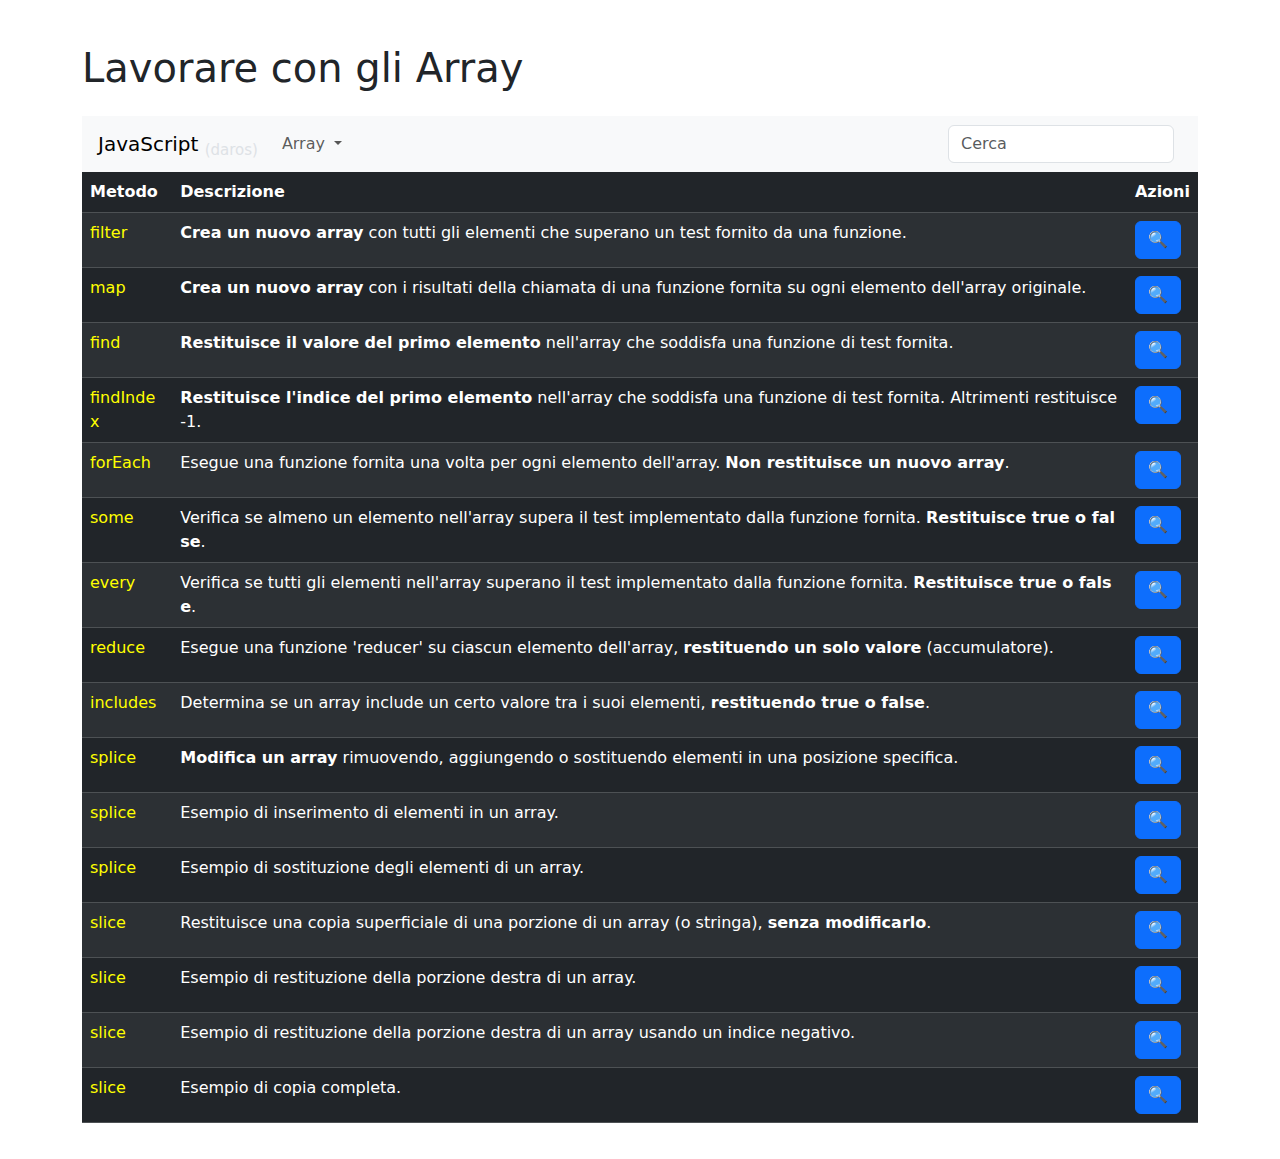
<file: index.html>
<!-- Copyright (c) 2025 Dario Rosina. Licenza MIT. Vedi file LICENSE. -->
<!DOCTYPE html>
<html lang="it">

<head>

    <title>JS | Array</title>
    <meta charset="utf-8">
    <meta name="viewport" content="width=device-width, initial-scale=1">
    <link href="https://cdn.jsdelivr.net/npm/bootstrap@5.3.0/dist/css/bootstrap.min.css" rel="stylesheet">
    <link href="css/prism.css" rel="stylesheet" />
    <link href="css/styles.css?3" rel="stylesheet" />
    <style>
        #risultato2 {
            background-color: blue;
        }
    </style>

    <script>
        let posXpredef = 480
        const posYpredef = 58
    </script>

</head>

<body>

    <div class="container">
        <h1 class="my-4">Lavorare con gli Array</h1>
        <nav class="navbar navbar-expand-lg navbar-light bg-light px-3">
            <a class="navbar-brand" href="https://github.com/dariorosina">JavaScript <sub>(daros)</sub></a>
            <button class="navbar-toggler" type="button" data-bs-toggle="collapse" data-bs-target="#navbarSupportedContent"
                aria-controls="navbarSupportedContent" aria-expanded="false" aria-label="Toggle navigation">
                <span class="navbar-toggler-icon"></span>
            </button>

            <div class="collapse navbar-collapse" id="navbarSupportedContent">
                <ul class="navbar-nav me-auto">   
                    <li class="nav-item dropdown">
                        <a class="nav-link dropdown-toggle" href="#" id="navbarDropdown" role="button" data-bs-toggle="dropdown" aria-expanded="false">
                        Array
                        </a>
                        <div class="dropdown-menu" aria-labelledby="navbarDropdown">
                            <a class="dropdown-item" href="selettori.html">Selettori</a>
                        <a class="dropdown-item" href="#">Array</a>
                        </div>
                    </li>
                </ul>
                <form class="d-flex" role="search">
                    <label for="searchInput" class="visually-hidden">Cerca</label>
                    <input id="searchInput" class="form-control me-2" type="search" placeholder="Cerca" aria-label="Cerca">
                    <button class="btn btn-outline-success visually-hidden" type="submit">Cerca</button>
                </form>
            </div>
        </nav>

        <table class="table table-dark table-hover table-striped">
            <thead>
                <tr>
                <th>Metodo</th>
                <th>Descrizione</th>
                <th>Azioni</th>
                </tr>
            </thead>
            <tbody id="methodTableBody">

                <tr>
                    <td>filter</td>
                    <td><strong>Crea un nuovo array</strong> con tutti gli elementi che superano un test fornito da una funzione.</td>
                    <td><button id="btnEs1" type="button" class="btn btn-primary" data-bs-toggle="modal"
                    data-bs-target="#exampleModal"> 🔍 </button></td>
                </tr>

                <tr>
                    <td>map</td>
                    <td><strong>Crea un nuovo array</strong> con i risultati della chiamata di una funzione fornita su ogni elemento dell'array originale.</td>
                    <td><button id="btnEs2" type="button" class="btn btn-primary" data-bs-toggle="modal"
                    data-bs-target="#exampleModal"> 🔍 </button></td>
                </tr>

                <tr>
                    <td>find</td>
                    <td><strong>Restituisce il valore del primo elemento</strong> nell'array che soddisfa una funzione di test fornita.</td>
                    <td><button id="btnEs3" type="button" class="btn btn-primary" data-bs-toggle="modal"
                    data-bs-target="#exampleModal"> 🔍 </button></td>
                </tr>

                <tr>
                    <td>findIndex</td>
                    <td><strong>Restituisce l'indice del primo elemento</strong> nell'array che soddisfa una funzione di test fornita. Altrimenti restituisce -1.</td>
                    <td><button id="btnEs4" type="button" class="btn btn-primary" data-bs-toggle="modal"
                    data-bs-target="#exampleModal"> 🔍 </button></td>
                </tr>

                <tr>
                    <td>forEach</td>
                    <td>Esegue una funzione fornita una volta per ogni elemento dell'array. <strong>Non restituisce un nuovo array</strong>.</td>
                    <td><button id="btnEs5" type="button" class="btn btn-primary" data-bs-toggle="modal"
                    data-bs-target="#exampleModal"> 🔍 </button></td>
                </tr>

                <tr>
                    <td>some</td>
                    <td>Verifica se almeno un elemento nell'array supera il test implementato dalla funzione fornita. <strong>Restituisce true o false</strong>.</td>
                    <td><button id="btnEs6" type="button" class="btn btn-primary" data-bs-toggle="modal"
                    data-bs-target="#exampleModal"> 🔍 </button></td>
                </tr>

                <tr>
                    <td>every</td>
                    <td>Verifica se tutti gli elementi nell'array superano il test implementato dalla funzione fornita. <strong>Restituisce true o false</strong>.</td>
                    <td><button id="btnEs7" type="button" class="btn btn-primary" data-bs-toggle="modal"
                    data-bs-target="#exampleModal"> 🔍 </button></td>
                </tr>

                <tr>
                    <td>reduce</td>
                    <td>Esegue una funzione 'reducer' su ciascun elemento dell'array, <strong>restituendo un solo valore</strong> (accumulatore).</td>
                    <td><button id="btnEs8" type="button" class="btn btn-primary" data-bs-toggle="modal"
                    data-bs-target="#exampleModal"> 🔍 </button></td>
                </tr>

                <tr>
                    <td>includes</td>
                    <td>Determina se un array include un certo valore tra i suoi elementi, <strong>restituendo true o false</strong>.</td>
                    <td><button id="btnEs9" type="button" class="btn btn-primary" data-bs-toggle="modal"
                    data-bs-target="#exampleModal"> 🔍 </button></td>
                </tr>

                <tr>
                    <td>splice</td>
                    <td><strong>Modifica un array</strong> rimuovendo, aggiungendo o sostituendo elementi in una posizione specifica.</td>
                    <td><button id="btnEs10" type="button" class="btn btn-primary" data-bs-toggle="modal"
                        data-bs-target="#exampleModal"> 🔍 </button></td>
                </tr>

                <tr>
                    <td>splice</td>
                    <td>Esempio di inserimento di elementi in un array.</td>
                    <td><button id="btnEs11" type="button" class="btn btn-primary" data-bs-toggle="modal"
                        data-bs-target="#exampleModal"> 🔍 </button></td>
                </tr>

                <tr>
                    <td>splice</td>
                    <td>Esempio di sostituzione degli elementi di un array.</td>
                    <td><button id="btnEs12" type="button" class="btn btn-primary" data-bs-toggle="modal"
                        data-bs-target="#exampleModal"> 🔍 </button></td>
                </tr>

                <tr>
                    <td>slice</td>
                    <td>Restituisce una copia superficiale di una porzione di un array (o stringa), <strong>senza modificarlo</strong>.</td>
                    <td><button id="btnEs13" type="button" class="btn btn-primary" data-bs-toggle="modal"
                        data-bs-target="#exampleModal"> 🔍 </button></td>
                </tr>

                <tr>
                    <td>slice</td>
                    <td>Esempio di restituzione della porzione destra di un array.</td>
                    <td><button id="btnEs14" type="button" class="btn btn-primary" data-bs-toggle="modal"
                        data-bs-target="#exampleModal"> 🔍 </button></td>
                </tr>

                <tr>
                    <td>slice</td>
                    <td>Esempio di restituzione della porzione destra di un array usando un indice negativo.</td>
                    <td><button id="btnEs15" type="button" class="btn btn-primary" data-bs-toggle="modal"
                        data-bs-target="#exampleModal"> 🔍 </button></td>
                </tr>

                <tr>
                    <td>slice</td>
                    <td>Esempio di copia completa.</td>
                    <td><button id="btnEs16" type="button" class="btn btn-primary" data-bs-toggle="modal"
                        data-bs-target="#exampleModal"> 🔍 </button></td>
                </tr>

            </tbody>
        </table>

        <!-- Modal -->
        <div class="modal fade" id="exampleModal" tabindex="-1" role="dialog" aria-labelledby="exampleModal"
        aria-hidden="true">
            <div class="modal-dialog modal-lg" role="document">
                <div class="modal-content">
                <div class="modal-header">
                    <h5 id="titoloEs" class="modal-title" id="modalTitle"></h5>
                    <button type="button" class="btn-close" data-bs-dismiss="modal" aria-label="Close"></button>
                </div>
                <div class="modal-body">

                    <pre><code id="codice" class="language-javascript"></code></pre>
                    <span class="risultato" id="risultato1"></span>
                    <span class="risultato" id="risultato2"></span>

                </div>
                <div class="modal-footer">
                    <button id="toggleRisultato" type="button" class="btn btn-primary">Mostra Esito</button>
                </div>
                </div>
            </div>
        </div>

    </div>
    <script src="js/format.js?2"></script>
    <script>
        const arrOggetti = `[
    { name: 'Bike', price: 100 },
    { name: 'TV', price: 200 },
    { name: 'Album', price: 10 },
    { name: 'Book', price: 5 },
    { name: 'Phone', price: 500 },
    { name: 'Computer', price: 1000 },
    { name: 'keyboard', price: 25 }
];`

        const arrNumerico = `[1, 2, 3, 4, 5];`;

        const arrStringhe = `['a', 'b', 'c', 'd', 'e'];`;

        const opzEs = [
            null, // Indice 0 non usato, partiamo da 1
            {
                title: "myArr.filter",
                codeString: `
const myArr = ${arrOggetti}
const esito1 = myArr.filter(el => el.price <= 100);`,
                posX1: posXpredef, posY1: posYpredef, posX2: -1, posY2: -1, formatter: formatArrObj
            },



            {
                title: "myArr.map",
                codeString: `
const myArr = ${arrOggetti}
const esito1 = myArr.map(el => el.name);`,
                posX1: posXpredef, posY1: posYpredef, posX2: -1, posY2: -1, formatter: formatArrEasy
            },



            {
                title: "myArr.find",
                codeString: `
const myArr = ${arrOggetti}
const esito1 = myArr.find(el => { return el.name == 'Book' });`,
                posX1: posXpredef, posY1: posYpredef+21*3, posX2: -1, posY2: -1, formatter: formatObj
            },



            {
                title: "myArr.findIndex",
                codeString: `
const myArr = ${arrOggetti}
const esito1 = myArr.findIndex(el => { return el.name == 'Book' });`,
                posX1: posXpredef, posY1: posYpredef+21*3, posX2: -1, posY2: -1, formatter: format
            },



            {
                title: "myArr.forEach",
                codeString: `
const myArr = ${arrOggetti}
let outputString = "";
myArr.forEach((el) => { outputString += el.price + "<br>"; });
const esito1 = outputString; // Assegnamo la stringa costruita a esito1
`,
                posX1: posXpredef, posY1: posYpredef, posX2: -1, posY2: -1, formatter: format
            },



            {
                title: "myArr.some",
                codeString: `
const myArr = ${arrNumerico}
const esito1 = myArr.some(el => el > 5);
const esito2 = myArr.some(el => el >= 5);`,
                posX1: posXpredef, posY1: posYpredef, posX2: 0, posY2: 21, posRel: "rel", formatter: format
            },



            {
                title: "myArr.every",
                codeString: `
const isBelowThreshold = (currentValue) => currentValue < 40;
const isBelowThreshold2 = (currentValue) => currentValue < 38;
const myArr = [1, 30, 39, 29, 10, 13];
const esito1 = myArr.every(isBelowThreshold);
const esito2 = myArr.every(isBelowThreshold2);`,
                posX1: posXpredef, posY1: posYpredef+21*2, posX2: 0, posY2: 21, posRel: "rel", formatter: format
            },



            {
                title: "myArr.reduce",
                codeString: `
const myArr = ${arrOggetti}
const esito1 = myArr.reduce((currentTotal, el) => {
    return el.price + currentTotal
}, 0);`,
                posX1: posXpredef, posY1: posYpredef+21*8, posX2: -1, posY2: -1, formatter: format
            },



            {
                title: "myArr.includes",
                codeString: `
const myArr = ${arrNumerico}
const esito1 = myArr.includes(2);
const esito2 = myArr.includes(7);`,
                posX1: posXpredef, posY1: posYpredef, posX2: 0, posY2: 21, posRel: "rel", formatter: format
            },



            {
                title: "myArr.splice",
                codeString: `
const myArr = ${arrNumerico}
// Rimuove l'elemento all'indice 2
// myArr.splice(start, deleteCount, item1, item2, ...)
myArr.splice(2, 1);
const esito1 = myArr;`,
                posX1: posXpredef, posY1: posYpredef, posX2: -1, posY2: -1, posRel: "rel", formatter: formatArrEasy
            },



            {
                title: "myArr.splice",
                codeString: `
const myArr = ${arrNumerico}
// Inserisce 10 e 11 all'indice 1
// myArr.splice(start, deleteCount, item1, item2, ...)
myArr.splice(1, 0, 10, 11);
const esito1 = myArr;`,
                posX1: posXpredef, posY1: posYpredef, posX2: -1, posY2: -1, posRel: "rel", formatter: formatArrEasy
            },



            {
                title: "myArr.splice",
                codeString: `
const myArr = ${arrNumerico}
// Rimuove 2 elementi da indice 3 e inserisce 99
// myArr.splice(start, deleteCount, item1, item2, ...)
myArr.splice(3, 2, 99);
const esito1 = myArr;`,
                posX1: posXpredef, posY1: posYpredef, posX2: -1, posY2: -1, posRel: "rel", formatter: formatArrEasy
            },



            {
                title: "myArr.slice",
                codeString: `
const myArr = ${arrStringhe}
// myArr.slice(start, end)
const esito1 = myArr.slice(1, 4);`,
                posX1: posXpredef, posY1: posYpredef, posX2: -1, posY2: -1, posRel: "rel", formatter: formatArrEasy
            },



            {
                title: "myArr.slice",
                codeString: `
const myArr = ${arrStringhe}
// myArr.slice(start, end)
const esito1 = myArr.slice(2);`,
                posX1: posXpredef, posY1: posYpredef, posX2: -1, posY2: -1, posRel: "rel", formatter: formatArrEasy
            },



            {
                title: "myArr.slice",
                codeString: `
const myArr = ${arrStringhe}
// myArr.slice(start, end)
const esito1 = myArr.slice(-2);`,
                posX1: posXpredef, posY1: posYpredef, posX2: -1, posY2: -1, posRel: "rel", formatter: formatArrEasy
            },



            {
                title: "myArr.slice",
                codeString: `
const myArr = ${arrStringhe}
// myArr.slice(start, end)
const esito1 = myArr.slice();`,
                posX1: posXpredef, posY1: posYpredef, posX2: -1, posY2: -1, posRel: "rel", formatter: formatArrEasy
            }
        ];
    </script>
    <script src="js/domRefs.js"></script>
    <script src="js/modalLogic.js"></script>
    <script src="js/index.js"></script>
    <script src="js/handlers.js?1"></script>
    <script src="js/listeners.js?1"></script>
    <script src="https://cdn.jsdelivr.net/npm/bootstrap@5.3.0/dist/js/bootstrap.bundle.min.js"></script>
    <script src="js/prism.js"></script>
    <script>
        function loadModal(props) {
            loadModalBase(props, executeAndDisplayResults);
        }
        const config = {
            opzEs: opzEs,
            numEs: opzEs.filter(Boolean).length,
            onToggleButtonClick: function(currentProps) {
                if (typeof toggleElementDisplay !== 'function') { console.error("toggleElementDisplay non definita"); return; }
                toggleElementDisplay('risultato1');
                if (currentProps.posX2 !== undefined && currentProps.posX2 >= 0) {
                    toggleElementDisplay('risultato2');
                }
            },
            onModalHidden: function() {
                if (typeof resetElemento !== 'function') { console.error("resetElemento non definita"); return; }
                resetElemento('risultato1');
                resetElemento('risultato2');
            }
        };
        addListenerBtnEs(config);
    </script>
</body>

</html>
</file>
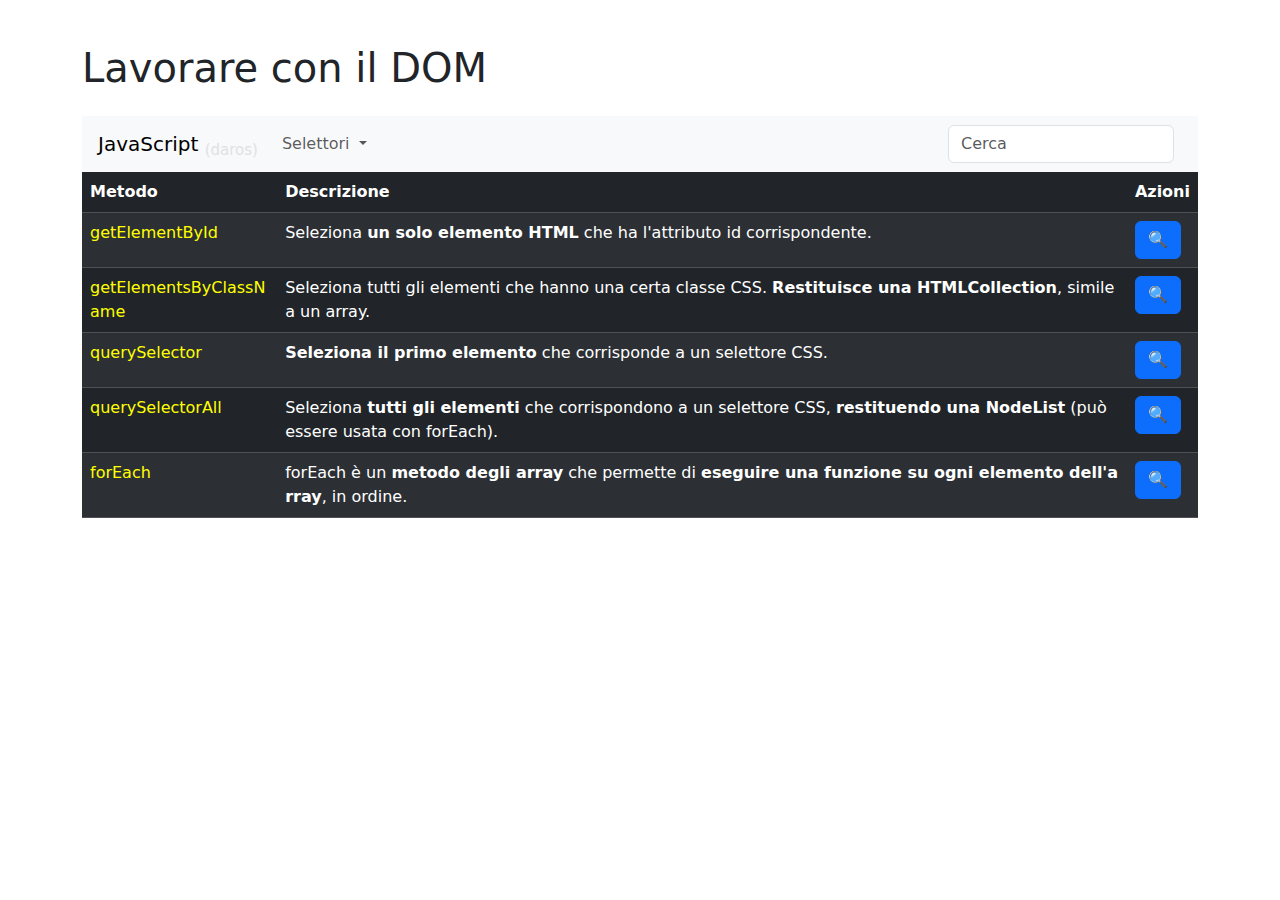
<file: selettori.html>
<!-- Copyright (c) 2025 Dario Rosina. Licenza MIT. Vedi file LICENSE. -->
<!DOCTYPE html>
<html lang="it">

<head>

    <title>JS | Lavorare con il DOM</title>
    <meta charset="utf-8">
    <meta name="viewport" content="width=device-width, initial-scale=1">
    <link href="https://cdn.jsdelivr.net/npm/bootstrap@5.3.0/dist/css/bootstrap.min.css" rel="stylesheet">
    <link href="css/prism.css" rel="stylesheet" />
    <link href="css/styles.css?3" rel="stylesheet" />
    <style>
        #titolo1,#titolo2,#calcolo,#metodi,#listaImg {
            color: black;
            display: none;
        }
        #titolo1::before {
            content: "💬 ";
        }
        #titolo2::before {
            content: "👋 ";
        }
        .titolo2{
            font-size: 1rem;
        }
        #calcolo::before {
            content: "🔢 ";
            font-family: monospace;
        }
        #metodi::before {
            content: "🧰 ";
            font-family: monospace;
        }
        #listaImg::before {
            content: "🖼 ";
            font-family: monospace;
        }
        .function-list {
            list-style-type: none; /* Rimuove i pallini */
            padding: 0;
            margin: 1em 0;
            font-family: Consolas, monospace; /* Aspetto da codice */
            background-color: #f5f5f5;
            border: 1px solid #ddd;
            border-radius: 8px;
            max-width: 300px;
        }
        .function-list li {
            padding: 8px 12px;
            border-bottom: 1px solid #ddd;
            color: #333;
        }
        .function-list li:last-child {
            border-bottom: none;
        }
        .function-list li:hover {
            background-color: #e0f7fa;
            cursor: pointer;
        }
        .img-container img{
            border: 4px solid silver;
            border-radius: 10px;
            padding: 5px;
            margin: 5px;
        }
    </style>

</head>

<body>

    <div class="container">
        <h1 class="my-4">Lavorare con il DOM</h1>
        <nav class="navbar navbar-expand-lg navbar-light bg-light px-3">
            <a class="navbar-brand" href="https://github.com/dariorosina">JavaScript <sub>(daros)</sub></a>
            <button class="navbar-toggler" type="button" data-bs-toggle="collapse" data-bs-target="#navbarSupportedContent"
                aria-controls="navbarSupportedContent" aria-expanded="false" aria-label="Toggle navigation">
                <span class="navbar-toggler-icon"></span>
            </button>

            <div class="collapse navbar-collapse" id="navbarSupportedContent">
                <ul class="navbar-nav me-auto">
                    <li class="nav-item dropdown">
                        <a class="nav-link dropdown-toggle" href="#" id="navbarDropdown" role="button" data-bs-toggle="dropdown" aria-expanded="false">
                        Selettori
                        </a>
                        <div class="dropdown-menu" aria-labelledby="navbarDropdown">
                        <a class="dropdown-item" href="#">Selettori</a>
                        <a class="dropdown-item" href="index.html">Array</a>
                        </div>
                    </li>
                </ul>
                <form class="d-flex" role="search">
                    <label for="searchInput" class="visually-hidden">Cerca</label>
                    <input id="searchInput" class="form-control me-2" type="search" placeholder="Cerca" aria-label="Cerca">
                    <button class="btn btn-outline-success visually-hidden" type="submit">Cerca</button>
                </form>
            </div>
        </nav>

        <table class="table table-dark table-hover table-striped">
            <thead>
                <tr>
                <th>Metodo</th>
                <th>Descrizione</th>
                <th>Azioni</th>
                </tr>
            </thead>
            <tbody id="methodTableBody">

                <tr>
                <td>getElementById</td>
                <td>Seleziona <strong>un solo elemento HTML</strong> che ha l'attributo id corrispondente.</td>
                <td><button id="btnEs1" type="button" class="btn btn-primary" data-bs-toggle="modal"
                    data-bs-target="#exampleModal"> 🔍 </button></td>
                </tr>

                <tr>
                <td>getElementsByClassName</td>
                <td>Seleziona tutti gli elementi che hanno una certa classe CSS. <strong>Restituisce una HTMLCollection</strong>, simile a un array.</td>
                <td><button id="btnEs2" type="button" class="btn btn-primary" data-bs-toggle="modal"
                    data-bs-target="#exampleModal"> 🔍 </button></td>
                </tr>

                <tr>
                <td>querySelector</td>
                <td><strong>Seleziona il primo elemento</strong> che corrisponde a un selettore CSS.</td>
                <td><button id="btnEs3" type="button" class="btn btn-primary" data-bs-toggle="modal"
                    data-bs-target="#exampleModal"> 🔍 </button></td>
                </tr>

                <tr>
                <td>querySelectorAll</td>
                <td>Seleziona <strong>tutti gli elementi</strong> che corrispondono a un selettore CSS, <strong>restituendo una NodeList</strong> (può essere usata con forEach).</td>
                <td><button id="btnEs4" type="button" class="btn btn-primary" data-bs-toggle="modal"
                    data-bs-target="#exampleModal"> 🔍 </button></td>
                </tr>

                <tr>
                <td>forEach</td>
                <td>forEach è un <strong>metodo degli array</strong> che permette di <strong>eseguire una funzione su ogni elemento dell'array</strong>, in ordine.</td>
                <td><button id="btnEs5" type="button" class="btn btn-primary" data-bs-toggle="modal"
                    data-bs-target="#exampleModal"> 🔍 </button></td>
                </tr>

            </tbody>
        </table>

        <!-- Modal -->
        <div class="modal fade" id="exampleModal" tabindex="-1" role="dialog" aria-labelledby="exampleModal"
        aria-hidden="true">
            <div class="modal-dialog modal-lg" role="document">
                <div class="modal-content">
                    <div class="modal-header">
                        <h5 id="titoloEs" class="modal-title" id="modalTitle"></h5>
                        <button type="button" class="btn-close" data-bs-dismiss="modal" aria-label="Close"></button>
                    </div>
                    <div class="modal-body">

                        <pre><code id="codice" class="language-javascript"></code></pre>

                    </div>

                    <div class="modal-footer">
                        <button id="toggleRisultato" type="button" class="btn btn-primary">Mostra Esito</button>
                    </div>

                    <div class="modal-body" id="demoModalBodyContent">
                        <!-- L'output della funzione verrà inserito qui da JavaScript -->
                        <p id="risultato1"></p>
                        <h1 id="titolo1"></h1>
                        <p id="titolo2"><span class="titolo2"></span></p>
                        <h2 id="calcolo"></h2>
                        <p id="metodi"></p>
                        <p id="listaImg">
                            <span class="img-container"></span>
                            <span class="img-container"></span>
                        </p>
                    </div>
                </div>
            </div>
        </div>

    </div>

    <script>
        const opzEs = [
            null, // Indice 0 non usato, partiamo da 1
            {
                title: "getElementById",
                codeString: `
function showTesto(containerId, tit) {
    document.getElementById(containerId).innerHTML = tit;
}

showTesto("titolo1","Testo dinamico")`,
                containerRisultato: "titolo1"
            },



            {
                title: "getElementsByClassName",
                codeString: `
function showOra() {
    const now = new Date();
    const hours = String(now.getHours()).padStart(2, '0');
    const minutes = String(now.getMinutes()).padStart(2, '0');
    const seconds = String(now.getSeconds()).padStart(2, '0');
    return \`\${hours}.\${minutes}.\${seconds}\`;
}

function showSaluto(containerClassName, tit) {
    document.getElementsByClassName(containerClassName)[0].innerHTML = tit + \` Sono le \${showOra()}\`;
}

showSaluto("titolo2","Ciao Mondo!")`,
                containerRisultato: "titolo2"
            },



            {
                title: "querySelector",
                codeString: `
function showSomma(selector, a, b) {
    document.querySelector(selector).innerHTML = \`\${a} + \${b} = \${a + b}\`;
}

showSomma("#calcolo",15,27)`,
                containerRisultato: "calcolo"
            },



            {
                title: "querySelectorAll",
                codeString: `
function showLista(selector, items) {
    let listHtml = '<ol class="function-list">';
    for (let i = 0; i < items.length; i++) {
        listHtml += \`<li>\${items[i]}</li>\`;
    }
    listHtml += '</ol>';
    document.querySelectorAll(selector)[0].innerHTML = listHtml;
}

showLista("#metodi", ["getElementById", "getElementsByClassName", "querySelector", "querySelectorAll"]);`,
                containerRisultato: "metodi"
            },


            
            {
                title: "forEach",
                codeString: `
function showListaImg(containerId, images) {
    if(!containerId){
        console.error("Container ID non specificato.");
        return;
    }
    if (!images || !Array.isArray(images)) {
        console.error("L'array di immagini non è valido.");
        return;
    }
    const container = document.getElementById(containerId);
    if(!container){
        console.warn(\`Elemento con id "\${containerId}" non trovato.\`);
        return;
    }
    const basePath = "img/240x320/";
    const contenitori = container.querySelectorAll(".img-container");
    contenitori.forEach((div, index) => {
        div.innerHTML = ''; // Pulisci il contenuto precedente
        const img = document.createElement("img");
        with(img){
            src = basePath + images[index];
            alt = \`Immagine \${index + 1}\`;
            classList.add("mb-2");
        }
        div.appendChild(img);
    });
}

showListaImg("listaImg", ["cover001.jpg", "cover002.jpg"]);`,
                containerRisultato: "listaImg"
            }
        ];
    </script>
    <script src="js/domRefs.js?1"></script>
    <script src="js/modalLogic.js"></script>
    <script src="js/index.js"></script>
    <script src="js/handlers.js"></script>
    <script src="js/listeners.js?1"></script>
    <script src="https://cdn.jsdelivr.net/npm/bootstrap@5.3.0/dist/js/bootstrap.bundle.min.js"></script>
    <script src="js/prism.js"></script>
    <script>
        function loadModal(props) {
            loadModalBase(props, executeAndDisplayOutput);
        }
        const config = {
            opzEs: opzEs,
            numEs: opzEs.filter(Boolean).length,
            onToggleButtonClick: function(currentProps) {
                if (typeof toggleElementDisplay !== 'function') { console.error("toggleElementDisplay non definita"); return; }
                toggleElementDisplay('risultato1');
                if (propsCur) {
                    toggleElementDisplay(propsCur.containerRisultato);
                }
            },
            onModalHidden: function() {
                if (typeof resetElemento !== 'function') { console.error("resetElemento non definita"); return; }
                resetElemento('risultato1');
                nascondiElemento('titolo1');
                nascondiElemento('titolo2');
                nascondiElemento('calcolo');
                nascondiElemento('metodi');
                nascondiElemento('listaImg');
            }
        };
        addListenerBtnEs(config);
    </script>
</body>

</html>
</file>
<file: css/prism.css>
/* PrismJS 1.30.0
https://prismjs.com/download.html#themes=prism-okaidia&languages=clike+javascript */
code[class*=language-],pre[class*=language-]{color:#f8f8f2;background:0 0;text-shadow:0 1px rgba(0,0,0,.3);font-family:Consolas,Monaco,'Andale Mono','Ubuntu Mono',monospace;font-size:1em;text-align:left;white-space:pre;word-spacing:normal;word-break:normal;word-wrap:normal;line-height:1.5;-moz-tab-size:4;-o-tab-size:4;tab-size:4;-webkit-hyphens:none;-moz-hyphens:none;-ms-hyphens:none;hyphens:none}pre[class*=language-]{padding:1em;margin:.5em 0;overflow:auto;border-radius:.3em}:not(pre)>code[class*=language-],pre[class*=language-]{background:#272822}:not(pre)>code[class*=language-]{padding:.1em;border-radius:.3em;white-space:normal}.token.cdata,.token.comment,.token.doctype,.token.prolog{color:#8292a2}.token.punctuation{color:#f8f8f2}.token.namespace{opacity:.7}.token.constant,.token.deleted,.token.property,.token.symbol,.token.tag{color:#f92672}.token.boolean,.token.number{color:#ae81ff}.token.attr-name,.token.builtin,.token.char,.token.inserted,.token.selector,.token.string{color:#a6e22e}.language-css .token.string,.style .token.string,.token.entity,.token.operator,.token.url,.token.variable{color:#f8f8f2}.token.atrule,.token.attr-value,.token.class-name,.token.function{color:#e6db74}.token.keyword{color:#66d9ef}.token.important,.token.regex{color:#fd971f}.token.bold,.token.important{font-weight:700}.token.italic{font-style:italic}.token.entity{cursor:help}
</file>
<file: css/styles.css>
:root {
  --primary-color: #0d6efd; /* Bootstrap Primary */
  --secondary-color: #6c757d; /* Bootstrap Secondary */
  --success-color: #198754; /* Bootstrap Success */
  --danger-color: #dc3545; /* Bootstrap Danger */
  --light-bg: #f8f9fa; /* Bootstrap Light */
  --white-color: #fff;
  --border-color: #dee2e6;
  --border-color-dashed: #adb5bd;
  --border-radius-base: 0.375rem; /* Bootstrap default */
  --box-shadow-base: 0 0.125rem 0.25rem rgba(0, 0, 0, 0.075);
  --box-shadow-hover: 0 0.5rem 1rem rgba(0, 0, 0, 0.15);
  --font-family-sans-serif: "Inter", sans-serif;
  --navbar-height: 60px;
}

body {
  margin: 10px;
  padding: 10px;
}

.modal-body {
  font-family: sans-serif;
  font-size: 14px;
  color: #fff;
}

.modal-body pre {
  height: 300px;
  overflow-y: auto;
}

.modal-body pre.show-code {
  opacity: 1;
}

.holdLog {
  font-family: monospace;
  position: absolute;
  z-index: 2;
  font-weight: 400;
  color: #393939;
}

.risultato {
  display: none;
  background-color: #6c757d;
  border-color: #6c757d;
  border-radius: 4px;
  color: white;
  padding: 0 4px;
}

.table tbody tr td:first-child {
  color: yellow;
}

.navbar-brand sub {
  color: var(--border-color);
}

#methodTableBody td{
  word-break: break-all;
}
</file>
